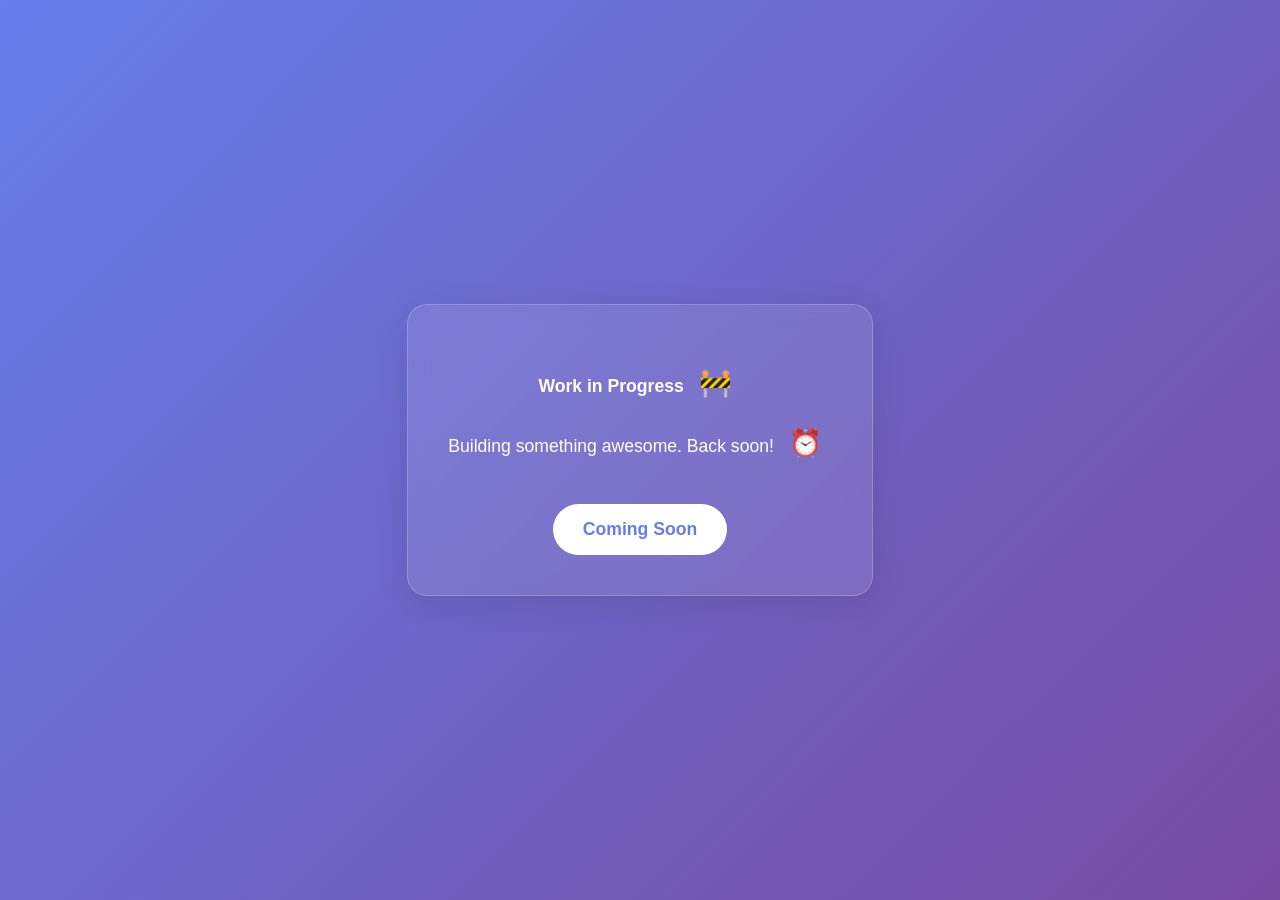
<file: index.html>
<!DOCTYPE html>
<html lang="en">
<head>
    <meta charset="UTF-8">
    <meta name="viewport" content="width=device-width, initial-scale=1.0">
    <title>Welcome to Bikash Kumar Yadav's Portfolio</title>
    <style>
        body {
            font-family: 'Arial', sans-serif;
            margin: 0;
            padding: 0;
            background: linear-gradient(135deg, #667eea 0%, #764ba2 100%);
            color: white;
            min-height: 100vh;
            display: flex;
            justify-content: center;
            align-items: center;
            text-align: center;
        }
        
        .welcome-container {
            max-width: 800px;
            padding: 40px;
            background: rgba(255, 255, 255, 0.1);
            border-radius: 20px;
            backdrop-filter: blur(10px);
            box-shadow: 0 8px 32px rgba(0, 0, 0, 0.1);
            border: 1px solid rgba(255, 255, 255, 0.2);
        }
        
        h1 {
            font-size: 3em;
            margin-bottom: 20px;
            text-shadow: 2px 2px 4px rgba(0, 0, 0, 0.3);
        }
        
        .subtitle {
            font-size: 1.3em;
            margin-bottom: 30px;
            opacity: 0.9;
        }
        
        .welcome-text {
            font-size: 1.1em;
            line-height: 1.6;
            margin-bottom: 40px;
        }
        
        .cta-buttons {
            display: flex;
            gap: 20px;
            justify-content: center;
            flex-wrap: wrap;
        }
        
        .btn {
            padding: 15px 30px;
            border: none;
            border-radius: 50px;
            font-size: 1.1em;
            font-weight: bold;
            text-decoration: none;
            transition: all 0.3s ease;
            cursor: pointer;
        }
        
        .btn-primary {
            background: #ffffff;
            color: #667eea;
        }
        
        .btn-secondary {
            background: transparent;
            color: white;
            border: 2px solid white;
        }
        
        .btn:hover {
            transform: translateY(-3px);
            box-shadow: 0 5px 15px rgba(0, 0, 0, 0.2);
        }
        
        .emoji {
            font-size: 1.5em;
            margin: 0 10px;
        }
        
        @media (max-width: 768px) {
            h1 {
                font-size: 2.5em;
            }
            
            .welcome-container {
                margin: 20px;
                padding: 30px;
            }
            
            .cta-buttons {
                flex-direction: column;
                align-items: center;
            }
        }
    </style>
</head>
<body>
    <div class="welcome-container">
        <div class="welcome-text">
            <p><strong>Work in Progress</strong> <span class="emoji">🚧</span></p>
            <p>Building something awesome. Back soon! <span class="emoji">⏰</span></p>
        </div>
        
        <div class="cta-buttons">
            <a href="#" class="btn btn-primary">Coming Soon</a>
        </div>
    </div>
</body>
</html>
</file>
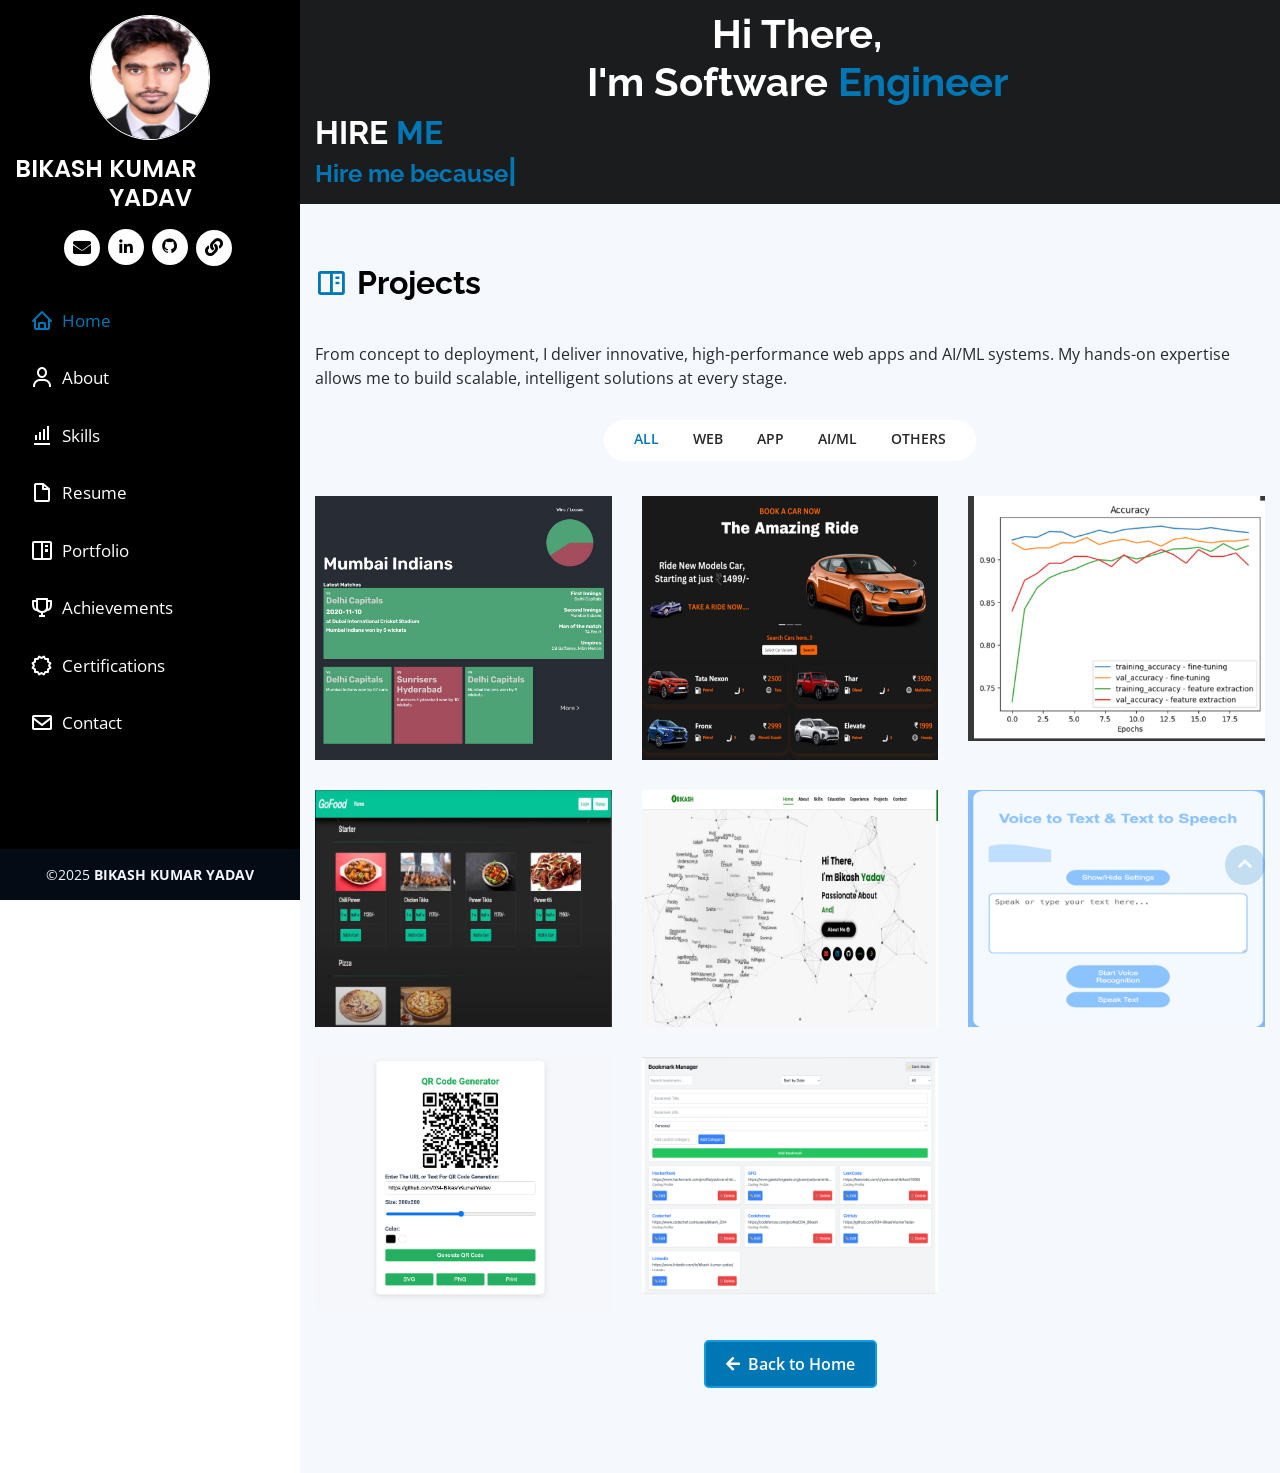
<file: portfolio-page.html>
<!DOCTYPE html>
<html lang="en">
<head>
  <meta charset="utf-8">
  <meta content="width=device-width, initial-scale=1.0" name="viewport">

  <title>Projects Made</title>
    <meta
    content="Bikash Kumar Yadav Portfolio, web development, competitive programming, Codeforces Expert, 5★ CodeChef, LeetCode Guardian, React.js, Java, Spring Boot, SQL, MongoDB, AWS, problem-solving, debugging, collaborative coding, NIT Trichy, hire web developer, software engineer portfolio"
    name="description"
  />
  <meta
    content="Bikash Kumar Yadav, web development, competitive programming, Codeforces Expert, 5★ CodeChef, 5★ GFG, LeetCode Guardian, React.js, Java, Spring Boot, SQL, MongoDB, AWS, problem-solving, debugging, collaborative coding, NIT Trichy, hire web developer, software engineer portfolio, full-stack developer, REST API development, cloud computing, developer, software engineer, hire software engineer, portfolio website"
    name="keywords"
  />
  <meta name="theme-color" content="#0073aa">
<meta property="og:title" content="Bikash Kumar Yadav" />
<meta property="og:description" content="Portfolio of Bikash Kumar Yadav, showcasing skills in web development, backend engineering, and competitive programming." />
<meta property="og:image" content="./assets/img/BKY-Profile.jpg" />
<meta property="og:url" content="https://bikashkumaryadav.github.io/" />
<meta property="og:type" content="website" />

  <!-- Favicons -->
  <link href="./assets/img/fav.jpg" rel="icon" type="image/png">
  <link href="./assets/img/fav.jpg" rel="apple-touch-icon" type="image/png">

  <!-- Google Fonts -->
  <link
    href="https://fonts.googleapis.com/css?family=Open+Sans:300,300i,400,400i,600,600i,700,700i|Raleway:300,300i,400,400i,500,500i,600,600i,700,700i|Poppins:300,300i,400,400i,500,500i,600,600i,700,700i&display=swap"
    rel="stylesheet">

  <!-- Vendor CSS Files -->
  <link href="assets/vendor/bootstrap/css/bootstrap.min.css" rel="stylesheet">
  <link href="assets/vendor/icofont/icofont.min.css" rel="stylesheet">
  <link href="assets/vendor/boxicons/css/boxicons.min.css" rel="stylesheet">
  <link href="assets/vendor/venobox/venobox.css" rel="stylesheet">
  <link href="assets/vendor/owl.carousel/assets/owl.carousel.min.css" rel="stylesheet">
  <link href="assets/vendor/aos/aos.css" rel="stylesheet">
  <link href="https://cdnjs.cloudflare.com/ajax/libs/font-awesome/6.0.0-beta3/css/all.min.css" rel="stylesheet">
  <link rel="stylesheet" href="https://cdnjs.cloudflare.com/ajax/libs/font-awesome/5.15.3/css/all.min.css">
  <!-- Template Main CSS File -->
 
  <link href="assets/css/style.css" rel="stylesheet">
  <link href="assets/css/404.css" rel="stylesheet">
  
  <script src="https://js.hcaptcha.com/1/api.js" async defer></script>
  <!-- Google tag (gtag.js) -->
<!-- Google tag (gtag.js) -->
<script async src="https://www.googletagmanager.com/gtag/js?id=G-06TLVQHZN1"></script>
<script>
  window.dataLayer = window.dataLayer || [];
  function gtag(){dataLayer.push(arguments);}
  gtag('js', new Date());

  gtag('config', 'G-06TLVQHZN1');
</script>

</head>
<body>

  <!-- ======= Mobile nav toggle button ======= -->
  <button type="button" class="mobile-nav-toggle d-xl-none" aria-label="Right Align"><i
      class="icofont-navigation-menu"></i></button>

  <!-- ======= Header ======= -->
  <header id="header">
    <div class="d-flex flex-column">
      <div class="profile">
        <img src="./assets/img/BKY-Profile.jpg" alt="Bikash Kumar Yadav Image" class="img-fluid rounded-circle" width="512"
          height="512">
        <h1 class="text-light"><a rel="noopener" href="/">BIKASH KUMAR YADAV</a></h1>
        <div class="social-links mt-3 text-center">
          <a rel="noopener" href="mailto:yaduvanshibikash1998@gmail.com" class="gmail" target="_blank"><i class="fas fa-envelope"></i></a>
          <a rel="noopener" href="https://www.linkedin.com/in/bikash-kumar-yadav/" class="linkedin" target="_blank"><i class="bx bxl-linkedin"></i></a>
          <a rel="noopener" href="https://github.com/bikashkumaryadav" class="github" target="_blank"><i class="bx bxl-github"></i></a>
          <a rel="noopener" href="https://codolio.com/profile/bikash034" class="linktree" target="_blank"><i class="fas fa-link"></i></a> 
         <!-- <a rel="noopener" href="https://codolio.com/profile/bikash034" class="linktree" target="_blank"> <i class="fas fa-code"></i></a> -->
            
        </div>
      </div>

      <nav class="nav-menu">
        <ul>
          <li class="active"><a rel="noopener" href="#home"><i class="bx bx-home"></i> <span>Home</span></a></li>
          <li><a rel="noopener" href="#about"><i class="bx bx-user"></i> <span>About</span></a></li>
          <li><a rel="noopener" href="#skills"><i class="bx bx-bar-chart-alt"></i> <span>Skills</span></a></li>
          <li><a rel="noopener" href="#resume"><i class="bx bx-file-blank"></i> <span>Resume</span></a></li>
          <li><a rel="noopener" href="#portfolio"><i class="bx bx-book-content"></i> Portfolio</a></li>
          <li><a rel="noopener" href="#achievements"><i class="bx bx-trophy"></i> <span>Achievements</span></a></li>
          <li><a rel="noopener" href="#testimonials"><i class="bx bx-certification"></i> <span>Certifications</span></a></li>
          <li><a rel="noopener" href="#contact"><i class="bx bx-envelope"></i> Contact</a></li> 
           
        </ul>
      </nav><!-- .nav-menu -->
      <button type="button" class="mobile-nav-toggle d-xl-none" aria-label="Right Align"><i
        class="icofont-navigation-menu"></i></button>

    </div>
  </header>
  <!-- End Header Section-->

  
<main id="main">
  <!-- ======= Home Section ======= -->
   
  <section class="home" id="home">
    <div class="content">
      <center>
      <h2>Hi There,</br> I'm Software <span> Engineer </span> </h2>
      </center>
      <h3>HIRE <span>ME </br> <span class="typing-text"></span></h3>
        
    </div>
    </section>
  <!-- End Home -->
     <!-- ======= Projects Section ======= -->
     <section id="portfolio" class="portfolio section-bg">
      <div class="container">

        <div class="section-title">
         <h2 class="heading"><i class="bx bx-book-content"></i> Projects</h2>
          
          <p>
            From concept to deployment, I deliver innovative, high-performance web apps and AI/ML systems. My hands-on expertise allows me to build scalable, intelligent solutions at every stage.
           </p>
        </div>

        <div class="row" data-aos="fade-up">
          <div class="col-lg-12 d-flex justify-content-center">
            <ul id="portfolio-flters">
              <li data-filter="*" class="filter-active">All</li>
              <li data-filter=".filter-web">WEB</li>
              <li data-filter=".filter-app">APP</li>
              <li data-filter=".filter-ai">AI/ML</li>
              <li data-filter=".filter-others">OTHERS</li>
            </ul>
          </div>
        </div>

        <div class="row portfolio-container" data-aos="fade-up" data-aos-delay="100">

          <div class="col-lg-4 col-md-6 portfolio-item filter-web">
            <div class="portfolio-wrap">
              <img src="./assets/img/portfolio/team-page.jpg" class="img-fluid" alt="Real Thread Portfolio" width="800"
                height="600">
              <div class="portfolio-links">
                <a rel="noopener" href="./assets/img/portfolio/team-page.jpg" data-gall="portfolioGallery"
                  class="venobox" title="Real Thread"><i class="bx bx-plus"></i></a>
                <a rel="noopener" href="https://github.com/bikashkumaryadav/ipl-dashboard.git" title="More Details" target="_blank"><i
                    class="bx bx-link"></i></a>
              </div>
            </div>
          </div>

          
            <div class="col-lg-4 col-md-6 portfolio-item filter-web">
              <div class="portfolio-wrap">
                <img src="./assets/img/portfolio/CarRentalSystem.png" class="img-fluid" alt="Real Thread Portfolio" width="800"
                  height="600">
                <div class="portfolio-links">
                  <a rel="noopener" href="./assets/img/portfolio/CarRentalSystem.png" data-gall="portfolioGallery"
                    class="venobox" title="Real Thread"><i class="bx bx-plus"></i></a>
                  <a rel="noopener" href="https://github.com/bikashkumaryadav/Car-Rental-System.git" title="More Details" target="_blank"><i
                      class="bx bx-link"></i></a>
                </div>
              </div>
            </div>

          <div class="col-lg-4 col-md-6 portfolio-item filter-ai">
            <div class="portfolio-wrap">
              <img src="./assets/img/portfolio/CRC-AI.png" class="img-fluid" alt="Casper New Portfolio" width="800"
                height="600">
              <div class="portfolio-links">
                <a rel="noopener" href="./assets/img/portfolio/CRC-AI.png" data-gall="portfolioGallery"
                  class="venobox" title="Casper New"><i class="bx bx-plus"></i></a>
                <a rel="noopener" href="https://github.com/bikashkumaryadav/Research-Intern-NITT.git" title="More Details" target="_blank"><i
                    class="bx bx-link"></i></a>
              </div>
            </div>
          </div>

          <div class="col-lg-4 col-md-6 portfolio-item filter-web">
            <div class="portfolio-wrap">
              <img src="./assets/img/portfolio/Food Delivery app-web.png" class="img-fluid" alt="Real Thread Portfolio" width="800"
                height="600">
              <div class="portfolio-links">
                <a rel="noopener" href="./assets/img/portfolio/Food Delivery app-web.png" data-gall="portfolioGallery"
                  class="venobox" title="Real Thread"><i class="bx bx-plus"></i></a>
                <a rel="noopener" href="https://github.com/bikashkumaryadav/Food-Delivery-Website" title="More Details" target="_blank"><i
                    class="bx bx-link"></i></a>
              </div>
            </div>
          </div>

          

          <div class="col-lg-4 col-md-6 portfolio-item filter-web">
            <div class="portfolio-wrap">
              <img src="./assets/img/portfolio/portfolio-web.png" class="img-fluid" alt="One the Horizon Portfolio"
                width="800" height="600">
              <div class="portfolio-links">
                <a rel="noopener" href="./assets/img/portfolio/portfolio-web.png" data-gall="portfolioGallery"
                  class="venobox" title="One the Horizon"><i class="bx bx-plus"></i></a>
                <a rel="noopener" href="https://github.com/bikashkumaryadav/Personal-Portfolio-Portal.git" title="More Details" target="_blank"><i
                    class="bx bx-link"></i></a>
              </div>
            </div>
          </div>

          <div class="col-lg-4 col-md-6 portfolio-item filter-web">
            <div class="portfolio-wrap">
              <img src="./assets/img/portfolio/voice to text-web.png" class="img-fluid" alt="Voice to text and Vice-versa" width="800"
                height="600">
              <div class="portfolio-links">
                <a rel="noopener" href="./assets/img/portfolio/voice to text-web.png" data-gall="portfolioGallery"
                  class="venobox" title="Mize Garden"><i class="bx bx-plus"></i></a>
                <a rel="noopener" href="https://bikashkumaryadav.github.io/Voice-Text-App/" title="More Details" target="_blank"><i class="bx bx-link"></i></a>
              </div>
            </div>
          </div>

          <div class="col-lg-4 col-md-6 portfolio-item filter-web">
            <div class="portfolio-wrap">
              <img src="./assets/img/portfolio/QR Code-WEB.png" class="img-fluid" alt="Real Thread Portfolio" width="800"
                height="600">
              <div class="portfolio-links">
                <a rel="noopener" href="./assets/img/portfolio/QR Code-WEB.png" data-gall="portfolioGallery"
                  class="venobox" title="Real Thread"><i class="bx bx-plus"></i></a>
                <a rel="noopener" href="https://bikashkumaryadav.github.io/QR-Code-Generator/" title="More Details" target="_blank"><i
                    class="bx bx-link"></i></a>
              </div>
            </div>
          </div>

          <div class="col-lg-4 col-md-6 portfolio-item filter-web">
            <div class="portfolio-wrap">
              <img src="./assets/img/portfolio/bookmark manager-web.png" class="img-fluid" alt="bookmark-manager"
                width="800" height="600">
              <div class="portfolio-links">
                <a rel="noopener" href="./assets/img/portfolio/bookmark manager-web.png" data-gall="portfolioGallery"
                  class="venobox" title="Chiro Slumber"><i class="bx bx-plus"></i></a>
                <a rel="noopener" href="https://github.com/bikashkumaryadav/bookmark-manager.git" title="More Details" target="_blank"><i class="bx bx-link"></i></a>
              </div>
            </div>
          </div>

          

           
        </div>

        <div class="row" data-aos="fade-up">
          <div class="col-lg-12 d-flex justify-content-center">
            <a rel="noopener" href="./index.html" class="btn btn-primary show-all">    <i class="fas fa-arrow-left"></i> <span>Back to Home</span></a>
          </div>
        </div>

        <div class="backbtn">
          <a href="#" class="btn">
             <span></span>
          </a>
        </div>

      </div>
    </section><!-- End Portfolio Section -->


</main>


  <!-- ======= Footer ======= -->
  <footer id="footer">
    <div class="container">
      <div class="copyright">
        &copy;2025 <strong><span>BIKASH KUMAR YADAV</span></strong>
        
      </div>
    </div>

  </footer><!-- End  Footer -->
  <!-- End Footer -->
<a href="#" class="back-to-top" style="display: inline;">
  <i class="icofont-simple-up"> 
  </i>
</a>

 


  <!-- Vendor JS Files -->
  <script src="assets/vendor/jquery/jquery.min.js"></script>
  <script src="assets/vendor/bootstrap/js/bootstrap.bundle.min.js"></script>
  <script src="assets/vendor/jquery.easing/jquery.easing.min.js"></script>
  <script src="assets/vendor/waypoints/jquery.waypoints.min.js"></script>
  <script src="assets/vendor/counterup/counterup.min.js"></script>
  <script src="assets/vendor/isotope-layout/isotope.pkgd.min.js"></script>
  <script src="assets/vendor/venobox/venobox.min.js"></script>
  <script src="assets/vendor/owl.carousel/owl.carousel.min.js"></script>
  <script src="assets/vendor/typed.js/typed.min.js"></script>
  <script src="assets/vendor/aos/aos.js"></script>

  <!-- Template Main JS File -->
  <script src="assets/js/main.js"></script>
  <script src="./assets/js/script.js"></script>
</body>

</html>
</file>
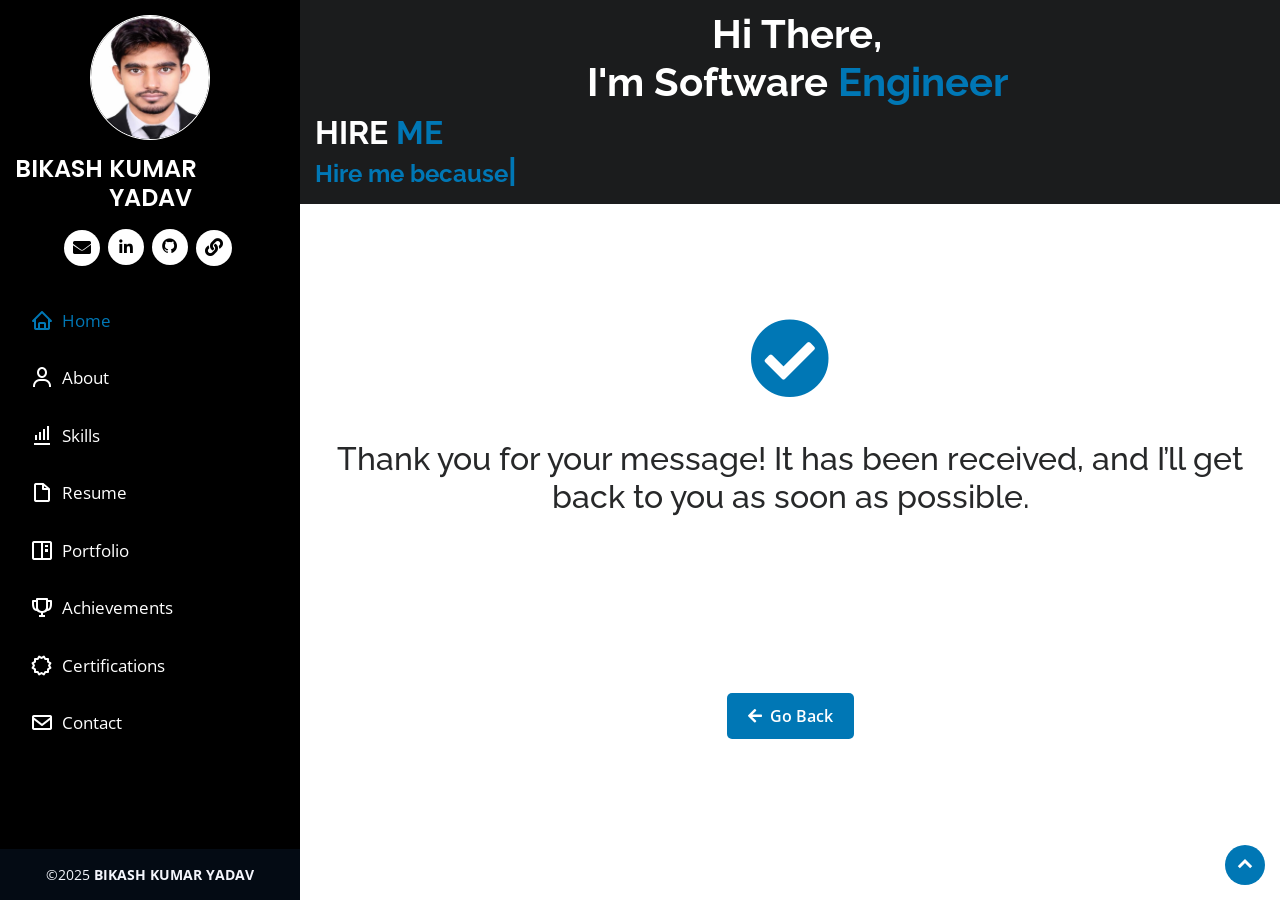
<file: thankyou.html>
<!DOCTYPE html>
<html lang="en">
<head>
  <meta charset="utf-8">
  <meta content="width=device-width, initial-scale=1.0" name="viewport">

  <title>Thank You</title>
    <meta
    content="Bikash Kumar Yadav Portfolio, web development, competitive programming, Codeforces Expert, 5★ CodeChef, LeetCode Guardian, React.js, Java, Spring Boot, SQL, MongoDB, AWS, problem-solving, debugging, collaborative coding, NIT Trichy, hire web developer, software engineer portfolio"
    name="description"
  />
  <meta
    content="Bikash Kumar Yadav, web development, competitive programming, Codeforces Expert, 5★ CodeChef, 5★ GFG, LeetCode Guardian, React.js, Java, Spring Boot, SQL, MongoDB, AWS, problem-solving, debugging, collaborative coding, NIT Trichy, hire web developer, software engineer portfolio, full-stack developer, REST API development, cloud computing, developer, software engineer, hire software engineer, portfolio website"
    name="keywords"
  />
  <meta name="theme-color" content="#0073aa">
<meta property="og:title" content="Bikash Kumar Yadav" />
<meta property="og:description" content="Portfolio of Bikash Kumar Yadav, showcasing skills in web development, backend engineering, and competitive programming." />
<meta property="og:image" content="./assets/img/BKY-Profile.jpg" />
<meta property="og:url" content="https://bikashkumaryadav.github.io/" />
<meta property="og:type" content="website" />

  <!-- Favicons -->
  <link href="./assets/img/fav.jpg" rel="icon" type="image/png">
  <link href="./assets/img/fav.jpg" rel="apple-touch-icon" type="image/png">

  <!-- Google Fonts -->
  <link
    href="https://fonts.googleapis.com/css?family=Open+Sans:300,300i,400,400i,600,600i,700,700i|Raleway:300,300i,400,400i,500,500i,600,600i,700,700i|Poppins:300,300i,400,400i,500,500i,600,600i,700,700i&display=swap"
    rel="stylesheet">

  <!-- Vendor CSS Files -->
  <link href="assets/vendor/bootstrap/css/bootstrap.min.css" rel="stylesheet">
  <link href="assets/vendor/icofont/icofont.min.css" rel="stylesheet">
  <link href="assets/vendor/boxicons/css/boxicons.min.css" rel="stylesheet">
  <link href="assets/vendor/venobox/venobox.css" rel="stylesheet">
  <link href="assets/vendor/owl.carousel/assets/owl.carousel.min.css" rel="stylesheet">
  <link href="assets/vendor/aos/aos.css" rel="stylesheet">
  <link href="https://cdnjs.cloudflare.com/ajax/libs/font-awesome/6.0.0-beta3/css/all.min.css" rel="stylesheet">
  <link rel="stylesheet" href="https://cdnjs.cloudflare.com/ajax/libs/font-awesome/5.15.3/css/all.min.css">
  <!-- Template Main CSS File -->
  <link href="assets/css/style.css" rel="stylesheet">
  <link href="assets/css/404.css" rel="stylesheet">
  <!-- Google tag (gtag.js) -->
  <script async src="https://www.googletagmanager.com/gtag/js?id=G-1HEC9Z70SZ"></script>
  <script>
    window.dataLayer = window.dataLayer || [];
    function gtag(){dataLayer.push(arguments);}
    gtag('js', new Date());

    gtag('config', 'G-1HEC9Z70SZ');
  </script>

</head>
<body>

  <!-- ======= Mobile nav toggle button ======= -->
  <button type="button" class="mobile-nav-toggle d-xl-none" aria-label="Right Align"><i
      class="icofont-navigation-menu"></i></button>

  <!-- ======= Header ======= -->
  <header id="header">
    <div class="d-flex flex-column">
      <div class="profile">
        <img src="./assets/img/BKY-Profile.jpg" alt="Bikash Kumar Yadav Image" class="img-fluid rounded-circle" width="512"
          height="512">
        <h1 class="text-light"><a rel="noopener" href="/">BIKASH KUMAR YADAV</a></h1>
        <div class="social-links mt-3 text-center">
          <a rel="noopener" href="mailto:yaduvanshibikash1998@gmail.com" class="gmail" target="_blank"><i class="fas fa-envelope"></i></a>
          <a rel="noopener" href="https://www.linkedin.com/in/bikash-kumar-yadav/" class="linkedin" target="_blank"><i class="bx bxl-linkedin"></i></a>
          <a rel="noopener" href="https://github.com/bikashkumaryadav" class="github" target="_blank"><i class="bx bxl-github"></i></a>
          <a rel="noopener" href="https://codolio.com/profile/bikash034" class="linktree" target="_blank"><i class="fas fa-link"></i></a> 
         <!-- <a rel="noopener" href="https://codolio.com/profile/bikash034" class="linktree" target="_blank"> <i class="fas fa-code"></i></a> -->
            
        </div>
      </div>

      <nav class="nav-menu">
        <ul>
          <li class="active"><a rel="noopener" href="#home"><i class="bx bx-home"></i> <span>Home</span></a></li>
          <li><a rel="noopener" href="#about"><i class="bx bx-user"></i> <span>About</span></a></li>
          <li><a rel="noopener" href="#skills"><i class="bx bx-bar-chart-alt"></i> <span>Skills</span></a></li>
          <li><a rel="noopener" href="#resume"><i class="bx bx-file-blank"></i> <span>Resume</span></a></li>
          <li><a rel="noopener" href="#portfolio"><i class="bx bx-book-content"></i> Portfolio</a></li>
          <li><a rel="noopener" href="#achievements"><i class="bx bx-trophy"></i> <span>Achievements</span></a></li>
          <li><a rel="noopener" href="#testimonials"><i class="bx bx-certification"></i> <span>Certifications</span></a></li>
          <li><a rel="noopener" href="#contact"><i class="bx bx-envelope"></i> Contact</a></li> 
           
        </ul>
      </nav><!-- .nav-menu -->
      <button type="button" class="mobile-nav-toggle d-xl-none" aria-label="Right Align"><i
        class="icofont-navigation-menu"></i></button>

    </div>
  </header>
  <!-- End Header Section-->


  <main id="main">

    <!-- ======= Home Section ======= -->
   
  <section class="home" id="home">
    <div class="content">
      <center>
      <h2>Hi There,</br> I'm Software <span> Engineer </span> </h2>
      </center>
      <h3>HIRE <span>ME </br> <span class="typing-text"></span></h3>
    </div>
    </section>
  <!-- End Home -->
   
   <!-- Thank you section start -->
<section class="page_404">
    <div class="container">
    <br><br>
        <h1 class="text-center"> <i class="fa fa-check-circle" ></i><br></h1><br>
        <h2 class="text-center"> Thank you for your message! It has been received, and I’ll get back to you as soon as possible.</h2><br><br><br><br
       
    
      <div class="msg" >
       <br><br><br>
       <div class="backbtn">
        <a href="./index.html" class="btn">
            <i class="fas fa-arrow-left"></i>
            <span>Go Back</span>
        </a>
      </div>

      </div>
    </div>
</section>
<!-- Thank you section end -->

  <!-- ======= Footer ======= -->
  <footer id="footer">
    <div class="container">
      <div class="copyright">
        &copy;2025 <strong><span>BIKASH KUMAR YADAV</span></strong>
        
      </div>
    </div>

  </footer><!-- End  Footer -->
  <!-- End Footer -->
<a href="#" class="back-to-top" style="display: inline;">
  <i class="icofont-simple-up"> 
  </i>
</a>

  <!-- Vendor JS Files -->
  <script src="assets/vendor/jquery/jquery.min.js"></script>
  <script src="assets/vendor/bootstrap/js/bootstrap.bundle.min.js"></script>
  <script src="assets/vendor/jquery.easing/jquery.easing.min.js"></script>
  <script src="assets/vendor/waypoints/jquery.waypoints.min.js"></script>
  <script src="assets/vendor/counterup/counterup.min.js"></script>
  <script src="assets/vendor/isotope-layout/isotope.pkgd.min.js"></script>
  <script src="assets/vendor/venobox/venobox.min.js"></script>
  <script src="assets/vendor/owl.carousel/owl.carousel.min.js"></script>
  <script src="assets/vendor/typed.js/typed.min.js"></script>
  <script src="assets/vendor/aos/aos.js"></script>

  <!-- Template Main JS File -->
  <script src="assets/js/main.js"></script>
  <script src="./assets/js/script.js"></script>
  <script src="./assets/js/404.js"></script>
</body>
</html>
</file>
<file: assets/vendor/venobox/venobox.css>
/* ------ venobox.css --------*/
.vbox-overlay *, .vbox-overlay *:before, .vbox-overlay *:after{
    -webkit-backface-visibility: hidden;
    -webkit-box-sizing:border-box;
    -moz-box-sizing:border-box;
    box-sizing:border-box;
}
.vbox-overlay * { 
    -webkit-backface-visibility: visible;
    backface-visibility: visible;
}
.vbox-overlay{
    display: -webkit-flex;
    display: flex;
    -webkit-flex-direction: column;
    flex-direction: column;
    -webkit-justify-content: center;
    justify-content: center;
    -webkit-align-items: center;
    align-items: center;
    position: fixed;
    left: 0;
    top: 0;
    bottom: 0;
    right: 0;
    z-index: 999999;
}

/* ----- navigation ----- */
.vbox-title{
    width: 100%;
    height: 40px;
    float: left;
    text-align: center;
    line-height: 28px;
    font-size: 12px;
    padding: 6px 50px;
    overflow: hidden;
    position: fixed;
    display: none;
    left: 0;
    z-index: 89;
}
.vbox-close{
    cursor: pointer;
    position: fixed;
    top: -1px;
    right: 0;
    width: 50px;
    height: 40px;
    padding: 6px;
    display: block;
    background-position:10px center;
    overflow: hidden;
    font-size: 24px;
    line-height: 1;
    text-align: center;
    z-index: 99;
}
.vbox-left{
    cursor: pointer;
    position: fixed;
    left: 0;
    height: 40px;
    overflow: hidden;
    line-height: 28px;
    font-size: 12px;
    z-index: 99;
    display: flex;
    align-items:center;
}
.vbox-num{
    display: inline-block;
    margin: 6px 0 6px 15px;
}
/* ----- Social share ----- */
.vbox-share{
    line-height: 28px;
    font-size: 12px;
    overflow: hidden;
    position: fixed;
    left: 0;
    z-index: 98;
    display: flex;
    align-items:center;
    justify-content: center;
    width: 100%;
    text-align: center;
}
.vbox-share svg{
    max-height: 28px;
    width: 28px;
    z-index: 10;
    margin-left: 12px;
    margin-top: 6px;
    margin-bottom: 6px;
    vertical-align: middle;
}


/* ----- navigation ARROWS ----- */
.vbox-next, .vbox-prev{
    position: fixed;
    top: 50%;
    margin-top: -15px;
    overflow: hidden;
    cursor: pointer;
    display: block;
    width: 45px;
    height: 45px;
    z-index: 99;
}
.vbox-next span, .vbox-prev span{
    position: relative;
    width: 20px;
    height: 20px;
    border: 2px solid transparent;
    border-top-color: #B6B6B6;
    border-right-color: #B6B6B6;
    text-indent: -100px;
    position: absolute;
    top: 8px;
    display: block;
}
.vbox-prev{
    left: 15px;
}
.vbox-next{
    right: 15px;
}
.vbox-prev span{
    left: 10px;
    -ms-transform: rotate(-135deg);
    -webkit-transform: rotate(-135deg);
    transform: rotate(-135deg);
}
.vbox-next span{
    -ms-transform: rotate(45deg);
    -webkit-transform: rotate(45deg);
    transform: rotate(45deg);
    right: 10px;
}
/* ------- inline window ------ */
.vbox-inline{
    width: 420px;
    height: 315px;
    height: 70vh;
    padding: 10px;
    background: #fff;
    margin: 0 auto;
    overflow: auto;
    text-align: left;
}
/* ------- Video & iFrames window ------ */
.venoframe{
    max-width: 100%;
    width: 100%;
    border: none;
    width: 100%;
    height: 260px;
    height: 70vh;
}
.venoframe.vbvid{
    height: 260px;
}
@media (min-width: 768px) {
    .venoframe, .vbox-inline{
        width: 90%;
        height: 360px;
        height: 70vh;
    }
    .venoframe.vbvid{
        width: 640px;
        height: 360px;
    }
}
@media (min-width: 992px) {
    .venoframe, .vbox-inline{
        max-width: 1200px;
        width: 80%;
        height: 540px;
        height: 70vh;
    }
    .venoframe.vbvid{
        width: 960px;
        height: 540px;
    }
}
/* 
Please do NOT edit this part! 
or at least read this note: http://i.imgur.com/7C0ws9e.gif
*/
.vbox-open{
    overflow: hidden;
}
.vbox-container{
    position: absolute;
    left: 0;
    right: 0;
    top: 0;
    bottom: 0;
    overflow-x: hidden;
    overflow-y: scroll;
    overflow-scrolling: touch;
    -webkit-overflow-scrolling: touch;
    z-index: 20;
    max-height: 100%;

}

.vbox-content{
    text-align: center;
    float: left;
    width: 100%;
    position: relative;
    overflow: hidden;
    padding: 20px 4%;
}
.vbox-container img{
    max-width: 100%;
    height: auto;
}
.vbox-figlio{
    box-shadow: 0 0 12px rgba(0,0,0,0.19), 0 6px 6px rgba(0,0,0,0.23);
    max-width: 100%;
    text-align: initial;
}
img.vbox-figlio{
    -webkit-user-select: none;
-khtml-user-select: none;
-moz-user-select: none;
-o-user-select: none;
user-select: none;
}
.vbox-content.swipe-left{
    margin-left: -200px !important;
}
.vbox-content.swipe-right{
    margin-left: 200px !important;
}
.vbox-animated{
    webkit-transition: margin 300ms ease-out;
    transition: margin 300ms ease-out;
}

/* ---------- preloader ----------
 * SPINKIT 
 * http://tobiasahlin.com/spinkit/
-------------------------------- */
.sk-double-bounce,.sk-rotating-plane{width:40px;height:40px;margin:40px auto}.sk-rotating-plane{background-color:#333;-webkit-animation:sk-rotatePlane 1.2s infinite ease-in-out;animation:sk-rotatePlane 1.2s infinite ease-in-out}@-webkit-keyframes sk-rotatePlane{0%{-webkit-transform:perspective(120px) rotateX(0) rotateY(0);transform:perspective(120px) rotateX(0) rotateY(0)}50%{-webkit-transform:perspective(120px) rotateX(-180.1deg) rotateY(0);transform:perspective(120px) rotateX(-180.1deg) rotateY(0)}100%{-webkit-transform:perspective(120px) rotateX(-180deg) rotateY(-179.9deg);transform:perspective(120px) rotateX(-180deg) rotateY(-179.9deg)}}@keyframes sk-rotatePlane{0%{-webkit-transform:perspective(120px) rotateX(0) rotateY(0);transform:perspective(120px) rotateX(0) rotateY(0)}50%{-webkit-transform:perspective(120px) rotateX(-180.1deg) rotateY(0);transform:perspective(120px) rotateX(-180.1deg) rotateY(0)}100%{-webkit-transform:perspective(120px) rotateX(-180deg) rotateY(-179.9deg);transform:perspective(120px) rotateX(-180deg) rotateY(-179.9deg)}}.sk-double-bounce{position:relative}.sk-double-bounce .sk-child{width:100%;height:100%;border-radius:50%;background-color:#333;opacity:.6;position:absolute;top:0;left:0;-webkit-animation:sk-doubleBounce 2s infinite ease-in-out;animation:sk-doubleBounce 2s infinite ease-in-out}.sk-chasing-dots .sk-child,.sk-spinner-pulse,.sk-three-bounce .sk-child{background-color:#333;border-radius:100%}.sk-double-bounce .sk-double-bounce2{-webkit-animation-delay:-1s;animation-delay:-1s}@-webkit-keyframes sk-doubleBounce{0%,100%{-webkit-transform:scale(0);transform:scale(0)}50%{-webkit-transform:scale(1);transform:scale(1)}}@keyframes sk-doubleBounce{0%,100%{-webkit-transform:scale(0);transform:scale(0)}50%{-webkit-transform:scale(1);transform:scale(1)}}.sk-wave{margin:40px auto;width:50px;height:40px;text-align:center;font-size:10px}.sk-wave .sk-rect{background-color:#333;height:100%;width:6px;display:inline-block;-webkit-animation:sk-waveStretchDelay 1.2s infinite ease-in-out;animation:sk-waveStretchDelay 1.2s infinite ease-in-out}.sk-wave .sk-rect1{-webkit-animation-delay:-1.2s;animation-delay:-1.2s}.sk-wave .sk-rect2{-webkit-animation-delay:-1.1s;animation-delay:-1.1s}.sk-wave .sk-rect3{-webkit-animation-delay:-1s;animation-delay:-1s}.sk-wave .sk-rect4{-webkit-animation-delay:-.9s;animation-delay:-.9s}.sk-wave .sk-rect5{-webkit-animation-delay:-.8s;animation-delay:-.8s}@-webkit-keyframes sk-waveStretchDelay{0%,100%,40%{-webkit-transform:scaleY(.4);transform:scaleY(.4)}20%{-webkit-transform:scaleY(1);transform:scaleY(1)}}@keyframes sk-waveStretchDelay{0%,100%,40%{-webkit-transform:scaleY(.4);transform:scaleY(.4)}20%{-webkit-transform:scaleY(1);transform:scaleY(1)}}.sk-wandering-cubes{margin:40px auto;width:40px;height:40px;position:relative}.sk-wandering-cubes .sk-cube{background-color:#333;width:10px;height:10px;position:absolute;top:0;left:0;-webkit-animation:sk-wanderingCube 1.8s ease-in-out -1.8s infinite both;animation:sk-wanderingCube 1.8s ease-in-out -1.8s infinite both}.sk-chasing-dots,.sk-spinner-pulse{width:40px;height:40px;margin:40px auto}.sk-wandering-cubes .sk-cube2{-webkit-animation-delay:-.9s;animation-delay:-.9s}@-webkit-keyframes sk-wanderingCube{0%{-webkit-transform:rotate(0);transform:rotate(0)}25%{-webkit-transform:translateX(30px) rotate(-90deg) scale(.5);transform:translateX(30px) rotate(-90deg) scale(.5)}50%{-webkit-transform:translateX(30px) translateY(30px) rotate(-179deg);transform:translateX(30px) translateY(30px) rotate(-179deg)}50.1%{-webkit-transform:translateX(30px) translateY(30px) rotate(-180deg);transform:translateX(30px) translateY(30px) rotate(-180deg)}75%{-webkit-transform:translateX(0) translateY(30px) rotate(-270deg) scale(.5);transform:translateX(0) translateY(30px) rotate(-270deg) scale(.5)}100%{-webkit-transform:rotate(-360deg);transform:rotate(-360deg)}}@keyframes sk-wanderingCube{0%{-webkit-transform:rotate(0);transform:rotate(0)}25%{-webkit-transform:translateX(30px) rotate(-90deg) scale(.5);transform:translateX(30px) rotate(-90deg) scale(.5)}50%{-webkit-transform:translateX(30px) translateY(30px) rotate(-179deg);transform:translateX(30px) translateY(30px) rotate(-179deg)}50.1%{-webkit-transform:translateX(30px) translateY(30px) rotate(-180deg);transform:translateX(30px) translateY(30px) rotate(-180deg)}75%{-webkit-transform:translateX(0) translateY(30px) rotate(-270deg) scale(.5);transform:translateX(0) translateY(30px) rotate(-270deg) scale(.5)}100%{-webkit-transform:rotate(-360deg);transform:rotate(-360deg)}}.sk-spinner-pulse{-webkit-animation:sk-pulseScaleOut 1s infinite ease-in-out;animation:sk-pulseScaleOut 1s infinite ease-in-out}@-webkit-keyframes sk-pulseScaleOut{0%{-webkit-transform:scale(0);transform:scale(0)}100%{-webkit-transform:scale(1);transform:scale(1);opacity:0}}@keyframes sk-pulseScaleOut{0%{-webkit-transform:scale(0);transform:scale(0)}100%{-webkit-transform:scale(1);transform:scale(1);opacity:0}}.sk-chasing-dots{position:relative;text-align:center;-webkit-animation:sk-chasingDotsRotate 2s infinite linear;animation:sk-chasingDotsRotate 2s infinite linear}.sk-chasing-dots .sk-child{width:60%;height:60%;display:inline-block;position:absolute;top:0;-webkit-animation:sk-chasingDotsBounce 2s infinite ease-in-out;animation:sk-chasingDotsBounce 2s infinite ease-in-out}.sk-chasing-dots .sk-dot2{top:auto;bottom:0;-webkit-animation-delay:-1s;animation-delay:-1s}@-webkit-keyframes sk-chasingDotsRotate{100%{-webkit-transform:rotate(360deg);transform:rotate(360deg)}}@keyframes sk-chasingDotsRotate{100%{-webkit-transform:rotate(360deg);transform:rotate(360deg)}}@-webkit-keyframes sk-chasingDotsBounce{0%,100%{-webkit-transform:scale(0);transform:scale(0)}50%{-webkit-transform:scale(1);transform:scale(1)}}@keyframes sk-chasingDotsBounce{0%,100%{-webkit-transform:scale(0);transform:scale(0)}50%{-webkit-transform:scale(1);transform:scale(1)}}.sk-three-bounce{margin:40px auto;width:80px;text-align:center}.sk-three-bounce .sk-child{width:20px;height:20px;display:inline-block;-webkit-animation:sk-three-bounce 1.4s ease-in-out 0s infinite both;animation:sk-three-bounce 1.4s ease-in-out 0s infinite both}.sk-circle .sk-child:before,.sk-fading-circle .sk-circle:before{display:block;border-radius:100%;content:'';background-color:#333}.sk-three-bounce .sk-bounce1{-webkit-animation-delay:-.32s;animation-delay:-.32s}.sk-three-bounce .sk-bounce2{-webkit-animation-delay:-.16s;animation-delay:-.16s}@-webkit-keyframes sk-three-bounce{0%,100%,80%{-webkit-transform:scale(0);transform:scale(0)}40%{-webkit-transform:scale(1);transform:scale(1)}}@keyframes sk-three-bounce{0%,100%,80%{-webkit-transform:scale(0);transform:scale(0)}40%{-webkit-transform:scale(1);transform:scale(1)}}.sk-circle{margin:40px auto;width:40px;height:40px;position:relative}.sk-circle .sk-child{width:100%;height:100%;position:absolute;left:0;top:0}.sk-circle .sk-child:before{margin:0 auto;width:15%;height:15%;-webkit-animation:sk-circleBounceDelay 1.2s infinite ease-in-out both;animation:sk-circleBounceDelay 1.2s infinite ease-in-out both}.sk-circle .sk-circle2{-webkit-transform:rotate(30deg);-ms-transform:rotate(30deg);transform:rotate(30deg)}.sk-circle .sk-circle3{-webkit-transform:rotate(60deg);-ms-transform:rotate(60deg);transform:rotate(60deg)}.sk-circle .sk-circle4{-webkit-transform:rotate(90deg);-ms-transform:rotate(90deg);transform:rotate(90deg)}.sk-circle .sk-circle5{-webkit-transform:rotate(120deg);-ms-transform:rotate(120deg);transform:rotate(120deg)}.sk-circle .sk-circle6{-webkit-transform:rotate(150deg);-ms-transform:rotate(150deg);transform:rotate(150deg)}.sk-circle .sk-circle7{-webkit-transform:rotate(180deg);-ms-transform:rotate(180deg);transform:rotate(180deg)}.sk-circle .sk-circle8{-webkit-transform:rotate(210deg);-ms-transform:rotate(210deg);transform:rotate(210deg)}.sk-circle .sk-circle9{-webkit-transform:rotate(240deg);-ms-transform:rotate(240deg);transform:rotate(240deg)}.sk-circle .sk-circle10{-webkit-transform:rotate(270deg);-ms-transform:rotate(270deg);transform:rotate(270deg)}.sk-circle .sk-circle11{-webkit-transform:rotate(300deg);-ms-transform:rotate(300deg);transform:rotate(300deg)}.sk-circle .sk-circle12{-webkit-transform:rotate(330deg);-ms-transform:rotate(330deg);transform:rotate(330deg)}.sk-circle .sk-circle2:before{-webkit-animation-delay:-1.1s;animation-delay:-1.1s}.sk-circle .sk-circle3:before{-webkit-animation-delay:-1s;animation-delay:-1s}.sk-circle .sk-circle4:before{-webkit-animation-delay:-.9s;animation-delay:-.9s}.sk-circle .sk-circle5:before{-webkit-animation-delay:-.8s;animation-delay:-.8s}.sk-circle .sk-circle6:before{-webkit-animation-delay:-.7s;animation-delay:-.7s}.sk-circle .sk-circle7:before{-webkit-animation-delay:-.6s;animation-delay:-.6s}.sk-circle .sk-circle8:before{-webkit-animation-delay:-.5s;animation-delay:-.5s}.sk-circle .sk-circle9:before{-webkit-animation-delay:-.4s;animation-delay:-.4s}.sk-circle .sk-circle10:before{-webkit-animation-delay:-.3s;animation-delay:-.3s}.sk-circle .sk-circle11:before{-webkit-animation-delay:-.2s;animation-delay:-.2s}.sk-circle .sk-circle12:before{-webkit-animation-delay:-.1s;animation-delay:-.1s}@-webkit-keyframes sk-circleBounceDelay{0%,100%,80%{-webkit-transform:scale(0);transform:scale(0)}40%{-webkit-transform:scale(1);transform:scale(1)}}@keyframes sk-circleBounceDelay{0%,100%,80%{-webkit-transform:scale(0);transform:scale(0)}40%{-webkit-transform:scale(1);transform:scale(1)}}.sk-cube-grid{width:40px;height:40px;margin:40px auto}.sk-cube-grid .sk-cube{width:33.33%;height:33.33%;background-color:#333;float:left;-webkit-animation:sk-cubeGridScaleDelay 1.3s infinite ease-in-out;animation:sk-cubeGridScaleDelay 1.3s infinite ease-in-out}.sk-cube-grid .sk-cube1{-webkit-animation-delay:.2s;animation-delay:.2s}.sk-cube-grid .sk-cube2{-webkit-animation-delay:.3s;animation-delay:.3s}.sk-cube-grid .sk-cube3{-webkit-animation-delay:.4s;animation-delay:.4s}.sk-cube-grid .sk-cube4{-webkit-animation-delay:.1s;animation-delay:.1s}.sk-cube-grid .sk-cube5{-webkit-animation-delay:.2s;animation-delay:.2s}.sk-cube-grid .sk-cube6{-webkit-animation-delay:.3s;animation-delay:.3s}.sk-cube-grid .sk-cube7{-webkit-animation-delay:0ms;animation-delay:0ms}.sk-cube-grid .sk-cube8{-webkit-animation-delay:.1s;animation-delay:.1s}.sk-cube-grid .sk-cube9{-webkit-animation-delay:.2s;animation-delay:.2s}@-webkit-keyframes sk-cubeGridScaleDelay{0%,100%,70%{-webkit-transform:scale3D(1,1,1);transform:scale3D(1,1,1)}35%{-webkit-transform:scale3D(0,0,1);transform:scale3D(0,0,1)}}@keyframes sk-cubeGridScaleDelay{0%,100%,70%{-webkit-transform:scale3D(1,1,1);transform:scale3D(1,1,1)}35%{-webkit-transform:scale3D(0,0,1);transform:scale3D(0,0,1)}}.sk-fading-circle{margin:40px auto;width:40px;height:40px;position:relative}.sk-fading-circle .sk-circle{width:100%;height:100%;position:absolute;left:0;top:0}.sk-fading-circle .sk-circle:before{margin:0 auto;width:15%;height:15%;-webkit-animation:sk-circleFadeDelay 1.2s infinite ease-in-out both;animation:sk-circleFadeDelay 1.2s infinite ease-in-out both}.sk-fading-circle .sk-circle2{-webkit-transform:rotate(30deg);-ms-transform:rotate(30deg);transform:rotate(30deg)}.sk-fading-circle .sk-circle3{-webkit-transform:rotate(60deg);-ms-transform:rotate(60deg);transform:rotate(60deg)}.sk-fading-circle .sk-circle4{-webkit-transform:rotate(90deg);-ms-transform:rotate(90deg);transform:rotate(90deg)}.sk-fading-circle .sk-circle5{-webkit-transform:rotate(120deg);-ms-transform:rotate(120deg);transform:rotate(120deg)}.sk-fading-circle .sk-circle6{-webkit-transform:rotate(150deg);-ms-transform:rotate(150deg);transform:rotate(150deg)}.sk-fading-circle .sk-circle7{-webkit-transform:rotate(180deg);-ms-transform:rotate(180deg);transform:rotate(180deg)}.sk-fading-circle .sk-circle8{-webkit-transform:rotate(210deg);-ms-transform:rotate(210deg);transform:rotate(210deg)}.sk-fading-circle .sk-circle9{-webkit-transform:rotate(240deg);-ms-transform:rotate(240deg);transform:rotate(240deg)}.sk-fading-circle .sk-circle10{-webkit-transform:rotate(270deg);-ms-transform:rotate(270deg);transform:rotate(270deg)}.sk-fading-circle .sk-circle11{-webkit-transform:rotate(300deg);-ms-transform:rotate(300deg);transform:rotate(300deg)}.sk-fading-circle .sk-circle12{-webkit-transform:rotate(330deg);-ms-transform:rotate(330deg);transform:rotate(330deg)}.sk-fading-circle .sk-circle2:before{-webkit-animation-delay:-1.1s;animation-delay:-1.1s}.sk-fading-circle .sk-circle3:before{-webkit-animation-delay:-1s;animation-delay:-1s}.sk-fading-circle .sk-circle4:before{-webkit-animation-delay:-.9s;animation-delay:-.9s}.sk-fading-circle .sk-circle5:before{-webkit-animation-delay:-.8s;animation-delay:-.8s}.sk-fading-circle .sk-circle6:before{-webkit-animation-delay:-.7s;animation-delay:-.7s}.sk-fading-circle .sk-circle7:before{-webkit-animation-delay:-.6s;animation-delay:-.6s}.sk-fading-circle .sk-circle8:before{-webkit-animation-delay:-.5s;animation-delay:-.5s}.sk-fading-circle .sk-circle9:before{-webkit-animation-delay:-.4s;animation-delay:-.4s}.sk-fading-circle .sk-circle10:before{-webkit-animation-delay:-.3s;animation-delay:-.3s}.sk-fading-circle .sk-circle11:before{-webkit-animation-delay:-.2s;animation-delay:-.2s}.sk-fading-circle .sk-circle12:before{-webkit-animation-delay:-.1s;animation-delay:-.1s}@-webkit-keyframes sk-circleFadeDelay{0%,100%,39%{opacity:0}40%{opacity:1}}@keyframes sk-circleFadeDelay{0%,100%,39%{opacity:0}40%{opacity:1}}.sk-folding-cube{margin:40px auto;width:40px;height:40px;position:relative;-webkit-transform:rotateZ(45deg);transform:rotateZ(45deg)}.sk-folding-cube .sk-cube{float:left;width:50%;height:50%;position:relative;-webkit-transform:scale(1.1);-ms-transform:scale(1.1);transform:scale(1.1)}.sk-folding-cube .sk-cube:before{content:'';position:absolute;top:0;left:0;width:100%;height:100%;background-color:#333;-webkit-animation:sk-foldCubeAngle 2.4s infinite linear both;animation:sk-foldCubeAngle 2.4s infinite linear both;-webkit-transform-origin:100% 100%;-ms-transform-origin:100% 100%;transform-origin:100% 100%}.sk-folding-cube .sk-cube2{-webkit-transform:scale(1.1) rotateZ(90deg);transform:scale(1.1) rotateZ(90deg)}.sk-folding-cube .sk-cube3{-webkit-transform:scale(1.1) rotateZ(180deg);transform:scale(1.1) rotateZ(180deg)}.sk-folding-cube .sk-cube4{-webkit-transform:scale(1.1) rotateZ(270deg);transform:scale(1.1) rotateZ(270deg)}.sk-folding-cube .sk-cube2:before{-webkit-animation-delay:.3s;animation-delay:.3s}.sk-folding-cube .sk-cube3:before{-webkit-animation-delay:.6s;animation-delay:.6s}.sk-folding-cube .sk-cube4:before{-webkit-animation-delay:.9s;animation-delay:.9s}@-webkit-keyframes sk-foldCubeAngle{0%,10%{-webkit-transform:perspective(140px) rotateX(-180deg);transform:perspective(140px) rotateX(-180deg);opacity:0}25%,75%{-webkit-transform:perspective(140px) rotateX(0);transform:perspective(140px) rotateX(0);opacity:1}100%,90%{-webkit-transform:perspective(140px) rotateY(180deg);transform:perspective(140px) rotateY(180deg);opacity:0}}@keyframes sk-foldCubeAngle{0%,10%{-webkit-transform:perspective(140px) rotateX(-180deg);transform:perspective(140px) rotateX(-180deg);opacity:0}25%,75%{-webkit-transform:perspective(140px) rotateX(0);transform:perspective(140px) rotateX(0);opacity:1}100%,90%{-webkit-transform:perspective(140px) rotateY(180deg);transform:perspective(140px) rotateY(180deg);opacity:0}}
</file>
<file: assets/css/style.css>
/*--------------------------------------------------------------
# General
--------------------------------------------------------------*/
body {
  font-family: "Open Sans", sans-serif;
  font-display: swap;
  color: #272829;
}

a {
  color: #000000
}

a:hover {
  color: #37b3ed;
  text-decoration: none;
}

h1, h2, h3, h4, h5, h6 {
  font-family: "Raleway", sans-serif;
}



/*--------------------------------------------------------------
# Back to top button
--------------------------------------------------------------*/
.back-to-top  {
  left: calc(100% - 55px);
  right: auto;
}

.back-to-top {
  position: fixed;
  display: none;
  width: 40px;
  height: 40px;
  border-radius: 50px;
  bottom: 15px;
  background: #0077B5;
  color: #fff;
  transition: display 0.5s ease-in-out;
  z-index: 99999;
}

.back-to-top i {
  font-size: 24px;
  position: absolute;
  top: 7px;
  left: 8px;
}

.back-to-top:hover {
  color: #fff;
  background: #149ddd;
  transform: scale(1.1);
  transition: background 0.3s ease-in-out;
 
}




/*--------------------------------------------------------------
# Header
--------------------------------------------------------------*/
#header {
  position: fixed;
  top: 0;
  left: 0;
  bottom: 0;
  width: 300px;
  transition: all ease-in-out 0.5s;
  z-index: 9997;
  transition: all 0.5s;
  padding: 0 15px;
  background:#000000;
  overflow-y: auto;
}

#header .profile img {
  margin: 15px auto;
  display: block;
  width: 120px;
  border: 1px solid #ffffff;
}

#header .profile h1 {
  font-size: 24px;
  margin: 0;
  padding: 0;
  font-weight: 600;
  -moz-text-align-last: center;
  text-align-last: center;
  font-family: "Poppins", sans-serif;
}

#header .profile h1 a, #header .profile h1 a:hover {
  color: #ffffff;
  text-decoration: none;
}

#header .profile .social-links a {
  font-size: 18px;
  display: inline-block;
  background: #ffffff;
  color: 	#000000;
  line-height: 1;
  padding: 8px 0;
  margin-right: 4px;
  border-radius: 50%;
  text-align: center;
  width: 36px;
  height: 36px;
  transition: 0.3s;
}

#header .profile .social-links a:hover {
  background: 	#0077B5;
  color: #ffffff;
  text-decoration: none;
}

#main {
  margin-left: 300px;
}

@media (max-width: 1199px) {
  #header {
    left: -300px;
  }
  #main {
    margin-left: 0;
  }
}

/*--------------------------------------------------------------
# Navigation Menu
--------------------------------------------------------------*/
/* Desktop Navigation */
.nav-menu {
  padding-top: 30px;
}

.nav-menu * {
  margin: 0;
  padding: 0;
  list-style: none;
}

.nav-menu > ul > li {
  position: relative;
  white-space: nowrap;
}

.nav-menu a {
  display: flex;
  align-items: center;
  color: #ffffff;
  padding: 12px 15px;
  margin-bottom: 8px;
  transition: 0.1s;
  font-size: 17px;
}

.nav-menu a i {
  font-size: 24px;
  padding-right: 8px;
  color: #ffffff;
}

.nav-menu a:hover, .nav-menu .active > a, .nav-menu li:hover > a {
  text-decoration: none;
  color: #0077B5
}

.nav-menu a:hover i, .nav-menu .active > a i, .nav-menu li:hover > a i {
  color: 		#0077B5
}

/* Mobile Navigation */
.mobile-nav-toggle {
  position: fixed;
  right: 15px;
  top: 15px;
  z-index: 9998;
  border: 0;
  background: none;
  font-size: 24px;
  transition: all 0.4s;
  outline: none !important;
  line-height: 1;
  cursor: pointer;
  text-align: right;
}

.mobile-nav-toggle i {
  color: #0077B5
}

.mobile-nav-active {
  overflow: hidden;
}

.mobile-nav-active #header {
  left: 0;
}

.mobile-nav-active .mobile-nav-toggle i {
  color: #fff;
}

/*--------------------------------------------------------------
# Home Section
--------------------------------------------------------------*/

.home {
  position: relative;
  width: 100%;
  height: auto;
  display: -moz-inline-stack;
  align-items: center;
  padding: 10px 0;
  overflow: hidden;
  background: #1B1C1D;
  background-size: cover;
}

.home .content {
  position: relative;
  z-index: 2;
  text-align: left;
  margin-left: 1.5%; 
  color: #000000;
}

.home .content h2 {
  font-size: 2.5rem;
  font-weight: 700;
  margin-bottom: .4 rem;
  color: #ffffff;
 
}

.home .content h2  span { 
  color: 	#0077B5;
}

.home .content h3 {
  font-size: 2rem;
  font-weight: 700;
  margin-bottom: .2rem;
  color: #ffffff;
}

.home .content h3 span {
  color: 	#0077B5;
}


.typing-text {
  color: #0077B5;
  font-weight: bold;
  font-size: 1.5rem;
}

.home .content .btn {
  display: inline-block;
  padding: 10px 20px;
  font-size: 1rem;
  color: #fff;
  background: #00bcd4;
  border-radius: 5px;
  text-decoration: none;
  transition: 0.3s;
  
}

.home .content .btn:hover {
  background: #008c9e;
}



/*--------------------------------------------------------------
# Sections General
--------------------------------------------------------------*/
section {
  padding: 60px 0;
  overflow: hidden;
}

.section-bg {
  background: #f5f8fd;
}

.section-title {
  padding-bottom: 30px;
}

.section-title h2 {
  font-size: 32px;
  font-weight: bold;
  margin-bottom: 20px;
  padding-bottom: 20px;
  position: relative;
  color: #000000;
}

.section-title h2::after {
  content: '';
  position: absolute;
  display: block;
  width: 50px;
  height: 3px;
  background: #0077B5
  bottom: 0;
  left: 0;
}

.section-title p {
  margin-bottom: 0;
}

/*--------------------------------------------------------------
# About
--------------------------------------------------------------*/
.about-me-row {
  align-items: center;
}

.about .content h3 {
  font-weight: 700;
  font-size: 26px;
  color: #0077B5;
}

.about .content ul {
  list-style: none;
  padding: 0;
}

.about .content ul li {
  padding-bottom: 10px;
}

.about .content ul i {
  font-size: 20px;
  padding-right: 2px;
  color: #0077B5;
}
.about .content ul li i {
  color: #0077B5;;
}
.about .content p:last-child {
  margin-bottom: 0;
}


/*--------------------------------------------------------------
# Facts
--------------------------------------------------------------*/
.facts {
  padding-bottom: 30px;
}

.facts .count-box {
  padding: 30px;
  width: 100%;
}

.facts .count-box i {
  display: block;
  font-size: 44px;
  color: #0077B5
  float: left;
}

.facts .count-box span {
  font-size: 48px;
  line-height: 40px;
  display: block;
  font-weight: 700;
  color: #050d18;
  margin-left: 60px;
}

.facts .count-box p {
  padding: 15px 0 0 0;
  margin: 0 0 0 60px;
  font-family: "Raleway", sans-serif;
  font-size: 14px;
  color: #021127;
}

.facts .count-box a {
  font-weight: 600;
  display: block;
  margin-top: 20px;
  color: #122f57;
  font-size: 15px;
  font-family: "Poppins", sans-serif;
  transition: ease-in-out 0.3s;
}

.facts .count-box a:hover {
  color: #1f5297;
}

/*--------------------------------------------------------------
# Skills
--------------------------------------------------------------*/
.skills .progress {
  height: 50px;
  display: block;
  background: none;
}

.skills .progress .skill {
  padding: 10px 0;
  margin: 0 0 6px 0;
  text-transform: uppercase;
  display: block;
  font-weight: 600;
  font-family: "Poppins", sans-serif;
  color: #050d18;
}

.skills .progress .skill .val {
  float: right;
  font-style: normal;
}

.skills .progress-bar-wrap {
  background: #dce8f8;
}

.skills .progress-bar {
  width: 1px;
  height: 10px;
  transition: .9s;
  background-color: #0077B5
}
/*--------------------------------------------------------------
# Flex
--------------------------------------------------------------*/


.flex .px-4 {
  border-radius: 10px; /* Rounded square shape */
  padding: 10px 20px; /* Adjust padding for better button-like appearance */
  background: #ffffff; /* Add a background color */
  transition: all 0.3s ease-in-out;
  margin: 5px; /* Add spacing between items */
  display: inline-block; /* Ensure items are inline */
  text-align: center; /* Center align text */
}

.flex .px-4:hover {
  background: #0077B5; /* Change background color on hover */
  color: #fff; /* Change text color on hover */
  transform: scale(1.1); /* Add a slight zoom effect */
}

/*--------------------------------------------------------------
# Resume
--------------------------------------------------------------*/
.resume .resume-title {
  font-size: 26px;
  font-weight: 700;
  margin-top: 20px;
  margin-bottom: 20px;
  color: #050d18;
}

.resume .resume-item {
  padding: 0 0 20px 20px;
  margin-top: -2px;
  border-left: 2px solid #0077B5;
  position: relative;
}

.resume .resume-item h4 {
  line-height: 18px;
  font-size: 18px;
  font-weight: 600;
  text-transform: uppercase;
  font-family: "Poppins", sans-serif;
  color: #050d18;
  margin-bottom: 10px;
}

.resume .resume-item h5 {
  font-size: 16px;
  background: #e4edf9;
  padding: 5px 15px;
  display: inline-block;
  font-weight: 600;
  margin-bottom: 10px;
}

.resume .resume-item ul {
  padding-left: 20px;
}

.resume .resume-item ul li {
  padding-bottom: 10px;
}

.resume .resume-item:last-child {
  padding-bottom: 0;
}

.resume .resume-item::before {
  content: "";
  position: absolute;
  width: 16px;
  height: 16px;
  border-radius: 50px;
  left: -9px;
  top: 0;
  background: #fff;
  border: 2px solid #0077B5;
}

/*--------------------------------------------------------------
# Portfolio
--------------------------------------------------------------*/
.portfolio .portfolio-item {
  margin-bottom: 30px;
}

.portfolio #portfolio-flters {
  padding: 0;
  margin: 0 auto 35px auto;
  list-style: none;
  text-align: center;
  background: #fff;
  border-radius: 50px;
  padding: 2px 15px;
}

.portfolio #portfolio-flters li {
  cursor: pointer;
  display: inline-block;
  padding: 10px 15px 8px 15px;
  font-size: 14px;
  font-weight: 600;
  line-height: 1;
  text-transform: uppercase;
  color: #272829;
  margin-bottom: 5px;
  transition: all 0.3s ease-in-out;
}

.portfolio #portfolio-flters li:hover, .portfolio #portfolio-flters li.filter-active {
  color: #0077B5;
}

.portfolio #portfolio-flters li:last-child {
  margin-right: 0;
}

.portfolio .portfolio-wrap {
  transition: 0.3s;
  position: relative;
  overflow: hidden;
  z-index: 1;
}

.portfolio .portfolio-wrap::before {
  content: "";
  background: rgba(249, 249, 249, 0.5); /* 0.5 is 50% transparency */
  position: absolute;
  left: 0;
  right: 0;
  top: 0;
  bottom: 0;
  transition: all ease-in-out 0.3s;
  z-index: 2;
  opacity: 0;
}

.portfolio .portfolio-wrap .portfolio-links {
  opacity: 1;
  left: 0;
  right: 0;
  bottom: -60px;
  z-index: 3;
  position: absolute;
  transition: all ease-in-out 0.3s;
  display: flex;
  justify-content: center;
}

.portfolio .portfolio-wrap .portfolio-links a {
  color: #fff;
  font-size: 28px;
  text-align: center;
  background: #0077B5;
  transition: 0.3s;
  width: 50%;
}

.portfolio .portfolio-wrap .portfolio-links a:hover {
  background: rgba(20, 157, 221, 0.95);
}

.portfolio .portfolio-wrap .portfolio-links a + a {
  border-left: 0.5px solid #fff;
}

.portfolio .portfolio-wrap:hover::before {
  top: 0;
  left: 0;
  right: 0;
  bottom: 0;
  opacity: 1;
}

.portfolio .portfolio-wrap:hover .portfolio-links {
  opacity: 1;
  bottom: 0;
}

button.show-all {
  background: #0077B5; /* Default background color */
  border: 0;
  padding: 10px 24px;
  color: #fff; /* Text color */
  transition: 0.4s;
  border-radius: 4px;
}

button.show-all:hover {
  background: #37b3ed; /* Hover background color */
}


/*--------------------------------------------------------------
# Achievements
--------------------------------------------------------------*/


.achievements {
  padding: 60px 0;
  background: #fff;
}

.achievements .icon-box {
  text-align: center;
  padding: 30px;
  background: #f9f9f9;
  border-radius: 10px;
  box-shadow: 0 4px 6px rgba(0, 0, 0, 0.1);
  transition: transform 0.3s ease-in-out;
  gap: 10px;
 
}
.achievements .row {
  display: flex; /* Use flexbox for horizontal alignment */
  flex-wrap: wrap; /* Allow wrapping for smaller screens */
  gap: 20px; /* Add horizontal and vertical gap between achievements */
}

.achievements .icon-box {
  flex: 1 1 calc(33.333% - 20px); /* Adjust width for 3 items per row with gap */
  margin-bottom: 20px; /* Add vertical spacing */
}

.achievements .icon-box:hover {
  transform: translateY(-10px);
}

.achievements .icon {
  font-size: 40px;
  color: #0077B5;
  margin-bottom: 15px;
}

.achievements .title {
  font-size: 18px;
  font-weight: bold;
  margin-bottom: 10px;
}

.achievements .description {
  font-size: 14px;
  color: #555;
}

/*--------------------------------------------------------------
# Testimonials
--------------------------------------------------------------*/
.testimonials .testimonial-item {
  box-sizing: content-box;
  text-align: center;
  min-height: 320px;
}

.testimonials .testimonial-item .testimonial-img {
  width: 90px;
  border-radius: 50%;
  margin: 0 auto;
}

.testimonials .testimonial-item h3 {
  font-size: 18px;
  font-weight: bold;
  margin: 10px 0 5px 0;
  color: #111;
}

.testimonials .testimonial-item h4 {
  font-size: 14px;
  color: #999;
  margin: 0;
}

.testimonials .testimonial-item .quote-icon-left, .testimonials .testimonial-item .quote-icon-right {
  color: #c3e8fa;
  font-size: 26px;
}

.testimonials .testimonial-item .quote-icon-left {
  display: inline-block;
  left: -5px;
  position: relative;
}

.testimonials .testimonial-item .quote-icon-right {
  display: inline-block;
  right: -5px;
  position: relative;
  top: 10px;
}

.testimonials .testimonial-item p {
  font-style: italic;
  margin: 0 15px 15px 15px;
  padding: 20px;
  background: #fff;
  position: relative;
  margin-bottom: 35px;
  border-radius: 6px;
  box-shadow: 0px 2px 15px rgba(0, 0, 0, 0.1);
}

.testimonials .testimonial-item p::after {
  content: "";
  width: 0;
  height: 0;
  border-top: 20px solid #fff;
  border-right: 20px solid transparent;
  border-left: 20px solid transparent;
  position: absolute;
  bottom: -20px;
  left: calc(50% - 20px);
}

.testimonials .owl-nav, .testimonials .owl-dots {
  margin-top: 5px;
  text-align: center;
}

.testimonials .owl-dot {
  display: inline-block;
  margin: 0 5px;
  width: 12px;
  height: 12px;
  border-radius: 50%;
  background-color: #ddd !important;
}

.testimonials .owl-dot.active {
  background-color: #0073aa !important;
}

@media (max-width: 767px) {
  .testimonials {
    margin: 30px 10px;
  }
}

/*--------------------------------------------------------------
# Contact
--------------------------------------------------------------*/
/*--------------------------------------------------------------
# Contact Section
--------------------------------------------------------------*/
.contact {
  padding-bottom: 130px;
}

.contact .info {
  padding: 30px;
  background: #fff;
  width: 100%;
  box-shadow: 0 0 24px 0 rgba(0, 0, 0, 0.12);
}

.contact .info i {
  font-size: 20px;
  color: #fff;
  width: 44px;
  height: 44px;
  background: #0077B5;
  display: flex;
  justify-content: center;
  align-items: center;
  border-radius: 50%;
  transition: all 0.3s ease-in-out;
}

.address, .email, .phone {
  display: flex;
  align-items: center;
  gap: 10px;
  margin-bottom: 15px;
}

.address i, .email i, .phone i {
  font-size: 24px;
  color: #0077B5;
}

.address h3, .email h3, .phone h3 {
  margin: 0;
  font-size: 18px;
  color: #333;
}

.contact .info .social-links a {
  font-size: 18px;
  display: inline-block;
  background: #333;
  color: #fff;
  line-height: 1;
  padding: 8px 0;
  border-radius: 50%;
  text-align: center;
  width: 36px;
  height: 36px;
  transition: 0.3s;
  margin-right: 10px;
}

.contact .info .social-links a:hover {
  background: #0077B5;
  color: #fff;
}

.contact .info .email:hover i, .contact .info .address:hover i, .contact .info .phone:hover i {
  background: #37b3ed;
  color: #fff;
}

/*--------------------------------------------------------------
# Contact Form
--------------------------------------------------------------*/
.contact .email-form {
  width: 100%;
  padding: 30px;
  background: #fff;
  box-shadow: 0 0 24px 0 rgba(0, 0, 0, 0.12);
}

.contact .email-form .form-group {
  margin-bottom: 20px;
}

.contact .email-form input, .contact .email-form textarea {
  border-radius: 0;
  box-shadow: none;
  font-size: 14px;
  border: 1px solid #0073aa;
}

.contact .email-form input {
  height: 44px;
}

.contact .email-form textarea {
  padding: 10px 12px;
  resize: none;
}

.contact .email-form input:focus, .contact .email-form textarea:focus {
  border-color: #005f8c;
  box-shadow: none;
}

/* Input Group */
.contact .input-group {
  display: flex;
  align-items: center;
}

.contact .input-group-prepend {
  background-color: #0073aa;
  border: 1px solid #0073aa;
  border-radius: 5px 0 0 5px;
  padding: 7px;
  color: #fff;
  display: flex;
  align-items: center;
}

.contact .input-group-text {
  background-color: transparent;
  border: none;
  color: #fff;
  font-size: 18px;
  display: flex;
  align-items: center;
  justify-content: center;
}

/* Submit Button */
.contact .btn-primary {
  background-color: #0073aa;
  border: none;
  padding: 10px 20px;
  font-size: 16px;
  border-radius: 5px;
  transition: background-color 0.3s ease;
}

.contact .btn-primary:hover {
  background-color: #005f8c;
  color: #fff;
}

/* Submit Button Animation */
.contact .email-form button[type="submit"] {
  background: #0077B5;
  border: 0;
  padding: 10px 24px;
  color: #fff;
  transition: 0.4s;
  border-radius: 4px;
}

.contact .email-form button[type="submit"]:hover {
  background: #37b3ed;
}

/* Loading Animation */
@-webkit-keyframes animate-loading {
  0% {
    transform: rotate(0deg);
  }
  100% {
    transform: rotate(360deg);
  }
}

@keyframes animate-loading {
  0% {
    transform: rotate(0deg);
  }
  100% {
    transform: rotate(360deg);
  }
}

/* Align the icon with the textarea */
.input-group-prepend {
  display: flex;
  align-items: center; /* Vertically center the icon */
}

.input-group-text {
  display: flex;
  align-items: center; /* Center the icon inside the span */
  justify-content: center;
  background-color: #0073aa; /* Optional: Add background color */
  color: #fff; /* Optional: Icon color */
  border: 1px solid #0073aa; /* Optional: Border color */
  border-radius: 5px 0 0 5px; /* Rounded corners on the left */
}

textarea.form-control {
  resize: none; /* Disable resizing if needed */
  border-radius: 0 5px 5px 0; /* Rounded corners on the right */
}
/* Center the hCaptcha widget */
.contact .form-group .h-captcha {
  display: flex;
  justify-content: center; /* Horizontally center the hCaptcha */
  align-items: center; /* Vertically align the hCaptcha */
  margin: 15px 0; /* Add spacing above and below the hCaptcha */
}





/*--------------------------------------------------------------
# Breadcrumbs
--------------------------------------------------------------*/
.breadcrumbs {
  padding: 20px 0;
  background: #030b14;
  color: #fff;
}

.breadcrumbs h2 {
  font-size: 26px;
  font-weight: 300;
}

.breadcrumbs a{
  color: #4fb6e6;
}

.breadcrumbs ol {
  display: flex;
  flex-wrap: wrap;
  list-style: none;
  padding: 0;
  margin: 0;
  font-size: 15px;
}

.breadcrumbs ol li + li {
  padding-left: 10px;
}

.breadcrumbs ol li + li::before {
  display: inline-block;
  padding-right: 10px;
  color: #fff;
  content: "/";
}

@media (max-width: 768px) {
  .breadcrumbs .d-flex {
    display: block !important;
  }
  .breadcrumbs ol {
    display: block;
  }
  .breadcrumbs ol li {
    display: inline-block;
  }
}

/*--------------------------------------------------------------
# Portfolio Details
--------------------------------------------------------------*/
.portfolio-details {
  padding-top: 40px;
}

.portfolio-details .portfolio-details-container {
  position: relative;
}

.portfolio-details .portfolio-details-carousel {
  position: relative;
  z-index: 1;
}

.portfolio-details .portfolio-details-carousel .owl-nav, .portfolio-details .portfolio-details-carousel .owl-dots {
  margin-top: 5px;
  text-align: left;
}

.portfolio-details .portfolio-details-carousel .owl-dot {
  display: inline-block;
  margin: 0 10px 0 0;
  width: 12px;
  height: 12px;
  border-radius: 50%;
  background-color: #ddd !important;
}

.portfolio-details .portfolio-details-carousel .owl-dot.active {
  background-color: #0073aa !important;
}

.portfolio-details .portfolio-info {
  padding: 30px;
  position: absolute;
  right: 0;
  bottom: -70px;
  background: #fff;
  box-shadow: 0px 2px 15px rgba(0, 0, 0, 0.1);
  z-index: 2;
}

.portfolio-details .portfolio-info h3 {
  font-size: 22px;
  font-weight: 400;
  margin-bottom: 20px;
  padding-bottom: 20px;
  border-bottom: 1px solid #eee;
}

.portfolio-details .portfolio-info ul {
  list-style: none;
  padding: 0;
  font-size: 15px;
}

.portfolio-details .portfolio-info ul li + li {
  margin-top: 10px;
}

.portfolio-details .portfolio-description {
  padding-top: 50px;
}

.portfolio-details .portfolio-description h2 {
  width: 50%;
  font-size: 26px;
  font-weight: 400;
  margin-bottom: 20px;
}

.portfolio-details .portfolio-description p {
  padding: 0;
}

@media (max-width: 768px) {
  .portfolio-details .portfolio-description h2 {
    width: 100%;
  }
  .portfolio-details .portfolio-info {
    position: static;
    margin-top: 30px;
  }
}

/*--------------------------------------------------------------
# Footer
--------------------------------------------------------------*/
#footer {
  padding: 15px;
  color: #f4f6fd;
  font-size: 14px;
  position: fixed;
  left: 0;
  bottom: 0;
  width: 300px;
  z-index: 9999;
  background: #040b14;
}

#footer .copyright {
  text-align: center;
}

#footer .credits {
  padding-top: 5px;
  text-align: center;
  font-size: 13px;
  color: #eaebf0;
}

@media (max-width: 1199px) {
  #footer {
    position: static;
    width: auto;
    padding-right: 20px 15px;
  }
}


/*portfolio page*/
.portfolio-page-title h2:after{
  display: none;
}


/*show all button*/
button.show-all {
  background: #0077B5
  border: 0;
  padding: 10px 24px;
  color: #fff;
  transition: 0.4s;
  border-radius: 4px;
}
button.show-all:hover {
background: #37b3ed;
}


/*fb messenger chat*/

.back-to-top{
  /* left: 15px; */
  right: auto;
}

/*--------------------------------------------------------------
# Button Group
--------------------------------------------------------------*/
.button-group {
  display: flex;
  gap: 15px;
  justify-content: left;
  margin-top: 20px;
}

.btn {
  display: inline-flex;
  align-items: center;
  justify-content: center;
  padding: 10px 20px;
  font-size: 16px;
  font-weight: 600;
  text-decoration: none;
  border-radius: 5px;
  transition: all 0.3s ease;
}

.btn i {
  margin-right: 8px;
}

.btn-primary {
  background-color: #0077B5;
  color: #fff;
  border: 2px solid #149ddd;
}

.btn-primary:hover {
  background-color: #37b3ed;
  border-color: #c3e8fa;
}

.btn-secondary {
  background-color: #f5f5f5;
  color: #333;
  border: 2px solid #ddd;
}

.btn-secondary:hover {
  background-color: #37b3ed
  border-color: #ccc;
}

/*--------------------------------------------------------------
# Heading of Sections
--------------------------------------------------------------*/
.heading {
  font-size: 2rem;
  font-weight: bold;
  display: flex;
  align-items: center;
  gap: 10px;
}

/*--------------------------------------------------------------
# Scroll bar Sections
--------------------------------------------------------------*/

.heading i {
  color: 	#0077B5; /* Adjust the color to match your theme */
}

/* Scrollbar for WebKit-based browsers (Chrome, Safari, Edge) */
::-webkit-scrollbar {
  width: 10px; /* Width of the scrollbar */
}

::-webkit-scrollbar-track {
  background: #f1f1f1; /* Background of the scrollbar track */
}

::-webkit-scrollbar-thumb {
  background: #0077B5; /* Color of the scrollbar thumb */
  border-radius: 5px; /* Rounded corners for the thumb */
}

::-webkit-scrollbar-thumb:hover {
  background: #0056b3; /* Color when hovering over the scrollbar thumb */
}

/* Scrollbar for Firefox */
* {
  scrollbar-width: thin; /* Thin scrollbar */
  scrollbar-color: #0077B5 #f1f1f1; /* Thumb color and track color */
}

/* Contact Form Styles */
.contact .form-group {
  margin-bottom: 20px;
}

.contact .input-group {
  display: flex;
  align-items: center;
}

.contact .input-group-prepend {
  background-color: #0073aa;
  border: 1px solid #0073aa;
  border-radius: 5px 0 0 5px;
  padding: 7px;
  color: #fff;
}

.contact .input-group-text {
  background-color: transparent;
  border: none;
  color: #fff;
  font-size: 18px;
}

.contact .form-control {
  border: 1px solid #0073aa;
  border-radius: 0 5px 5px 0;
  padding: 10px;
  font-size: 16px;
}

.contact .form-control:focus {
  border-color: #005f8c;
  box-shadow: none;
}

.contact .btn-primary {
  background-color: #0073aa;
  border: none;
  padding: 10px 20px;
  font-size: 16px;
  border-radius: 5px;
  transition: background-color 0.3s ease;
}

.contact .btn-primary:hover {
  background-color: #005f8c;
  color: #fff;
}

/* Align the icon with the textarea */
.input-group-prepend {
  display: flex;
  align-items: center; /* Vertically center the icon */
}

.input-group-text {
  display: flex;
  align-items: center; /* Center the icon inside the span */
  justify-content: center;
  background-color: #0073aa; /* Optional: Add background color */
  color: #fff; /* Optional: Icon color */
  border: 1px solid #0073aa; /* Optional: Border color */
  border-radius: 5px 0 0 5px; /* Rounded corners on the left */
}

textarea.form-control {
  resize: none; /* Disable resizing if needed */
  border-radius: 0 5px 5px 0; /* Rounded corners on the right */
}
</file>
<file: assets/css/404.css>
/* 404 Section */
.page_404 {
  padding: 60px 0;
  background: #ffffff;
  text-align: center;
}

.page_404 .wrapper {
  background-image: url('https://cdn.dribbble.com/users/285475/screenshots/2083086/dribbble_1.gif');
  height: 400px;
  background-position: center;
  background-size: cover;
}

.page_404 h1 {
  font-size: 80px;
  font-weight: bold;
  color: #0077B5;
  
}

.page_404 .msg h3 {
  font-size: 28px;
  font-weight: 600;
  color: #333;
}

.page_404 .msg p {
  font-size: 16px;
  color: #666;
}

.page_404 .backbtn .btn {
  background: #0077B5;
  color: #fff;
  padding: 10px 20px;
  border-radius: 5px;
  text-decoration: none;
  transition: 0.3s;
}

.page_404 .backbtn .btn:hover {
  background: #37b3ed;
}
</file>
